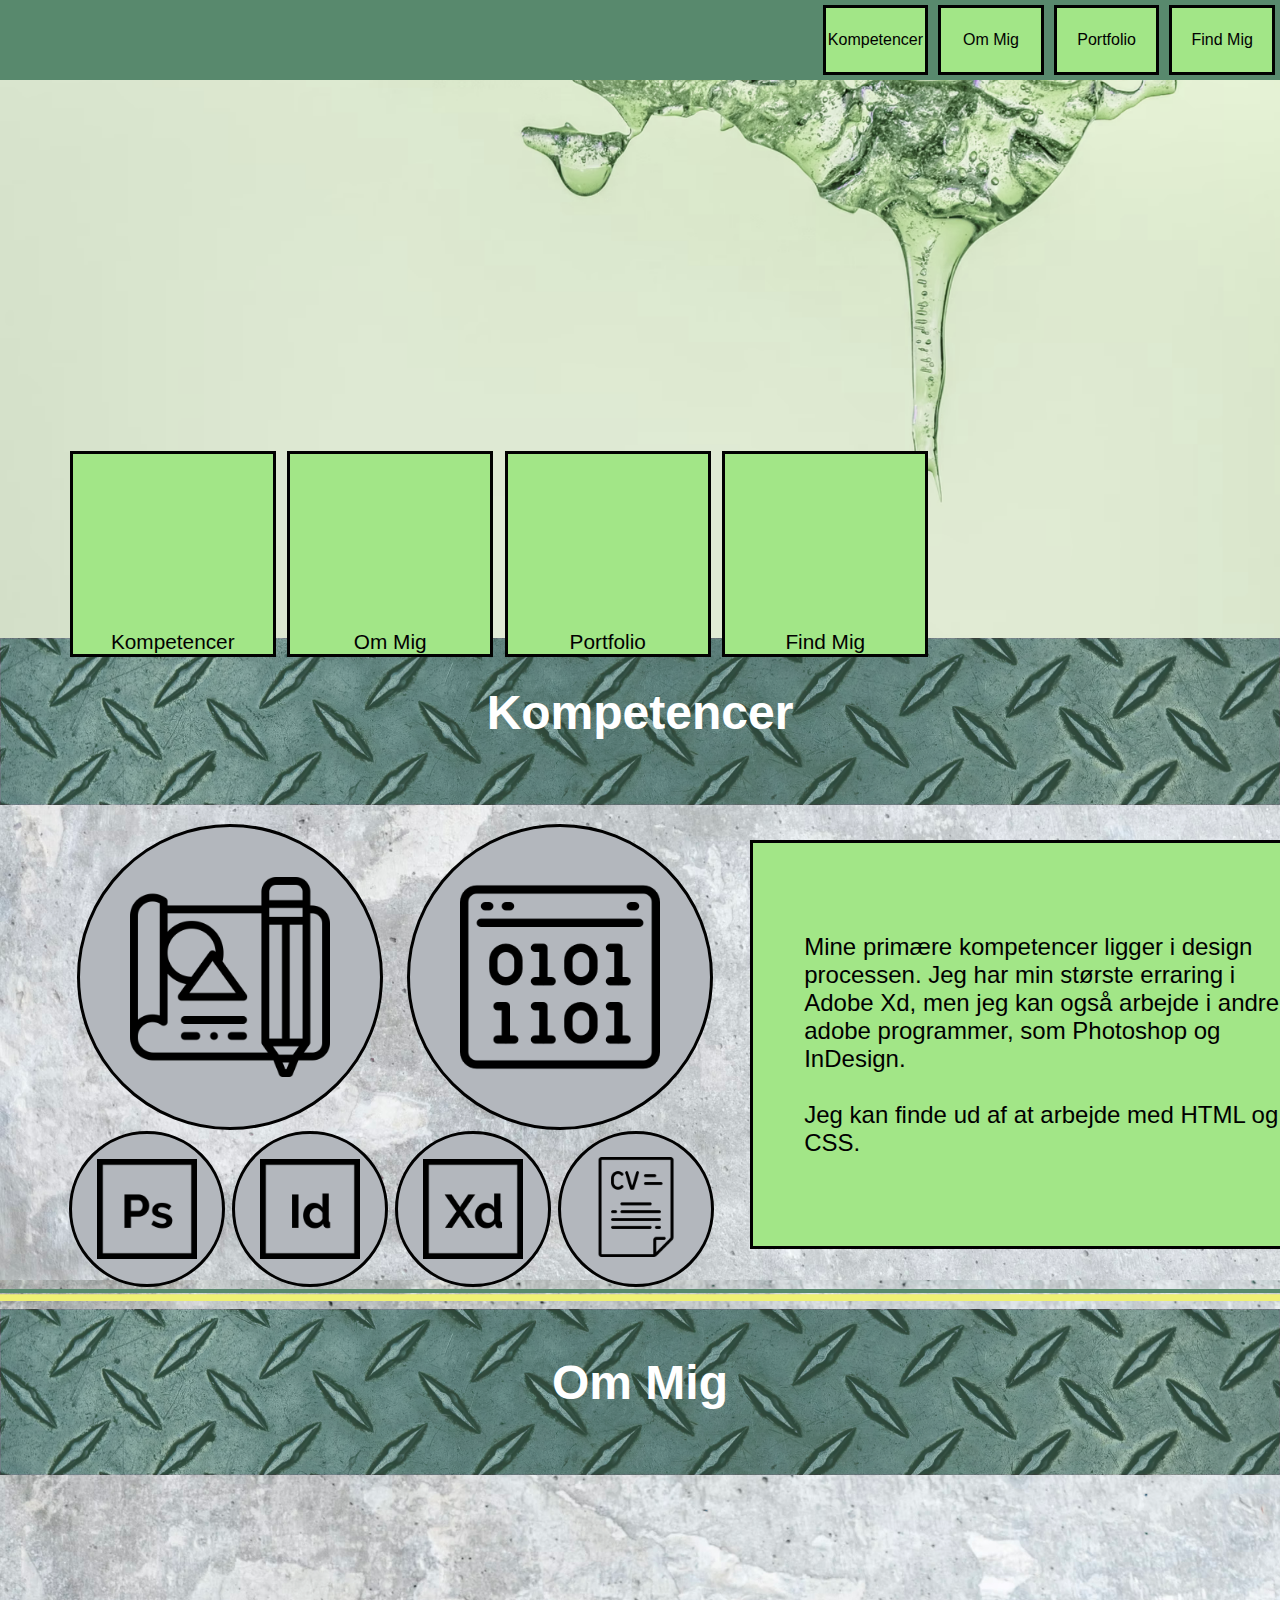
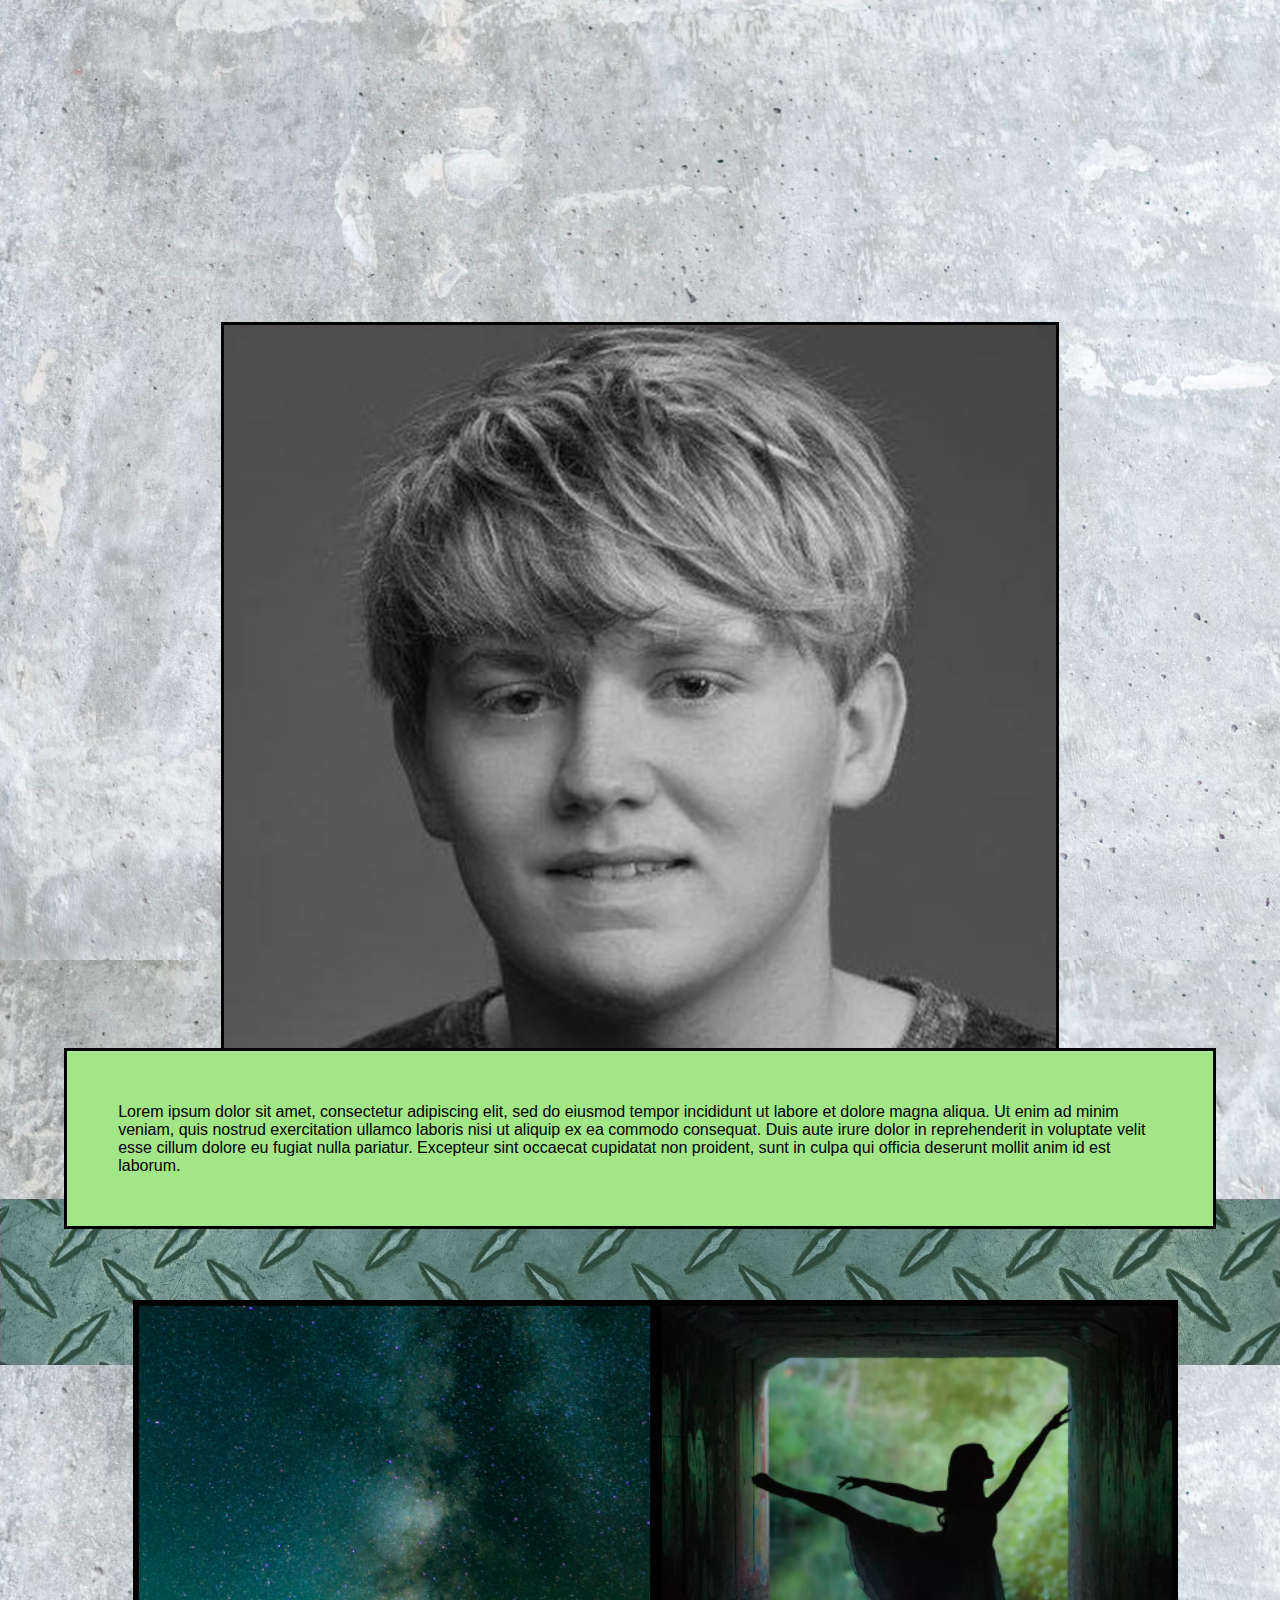
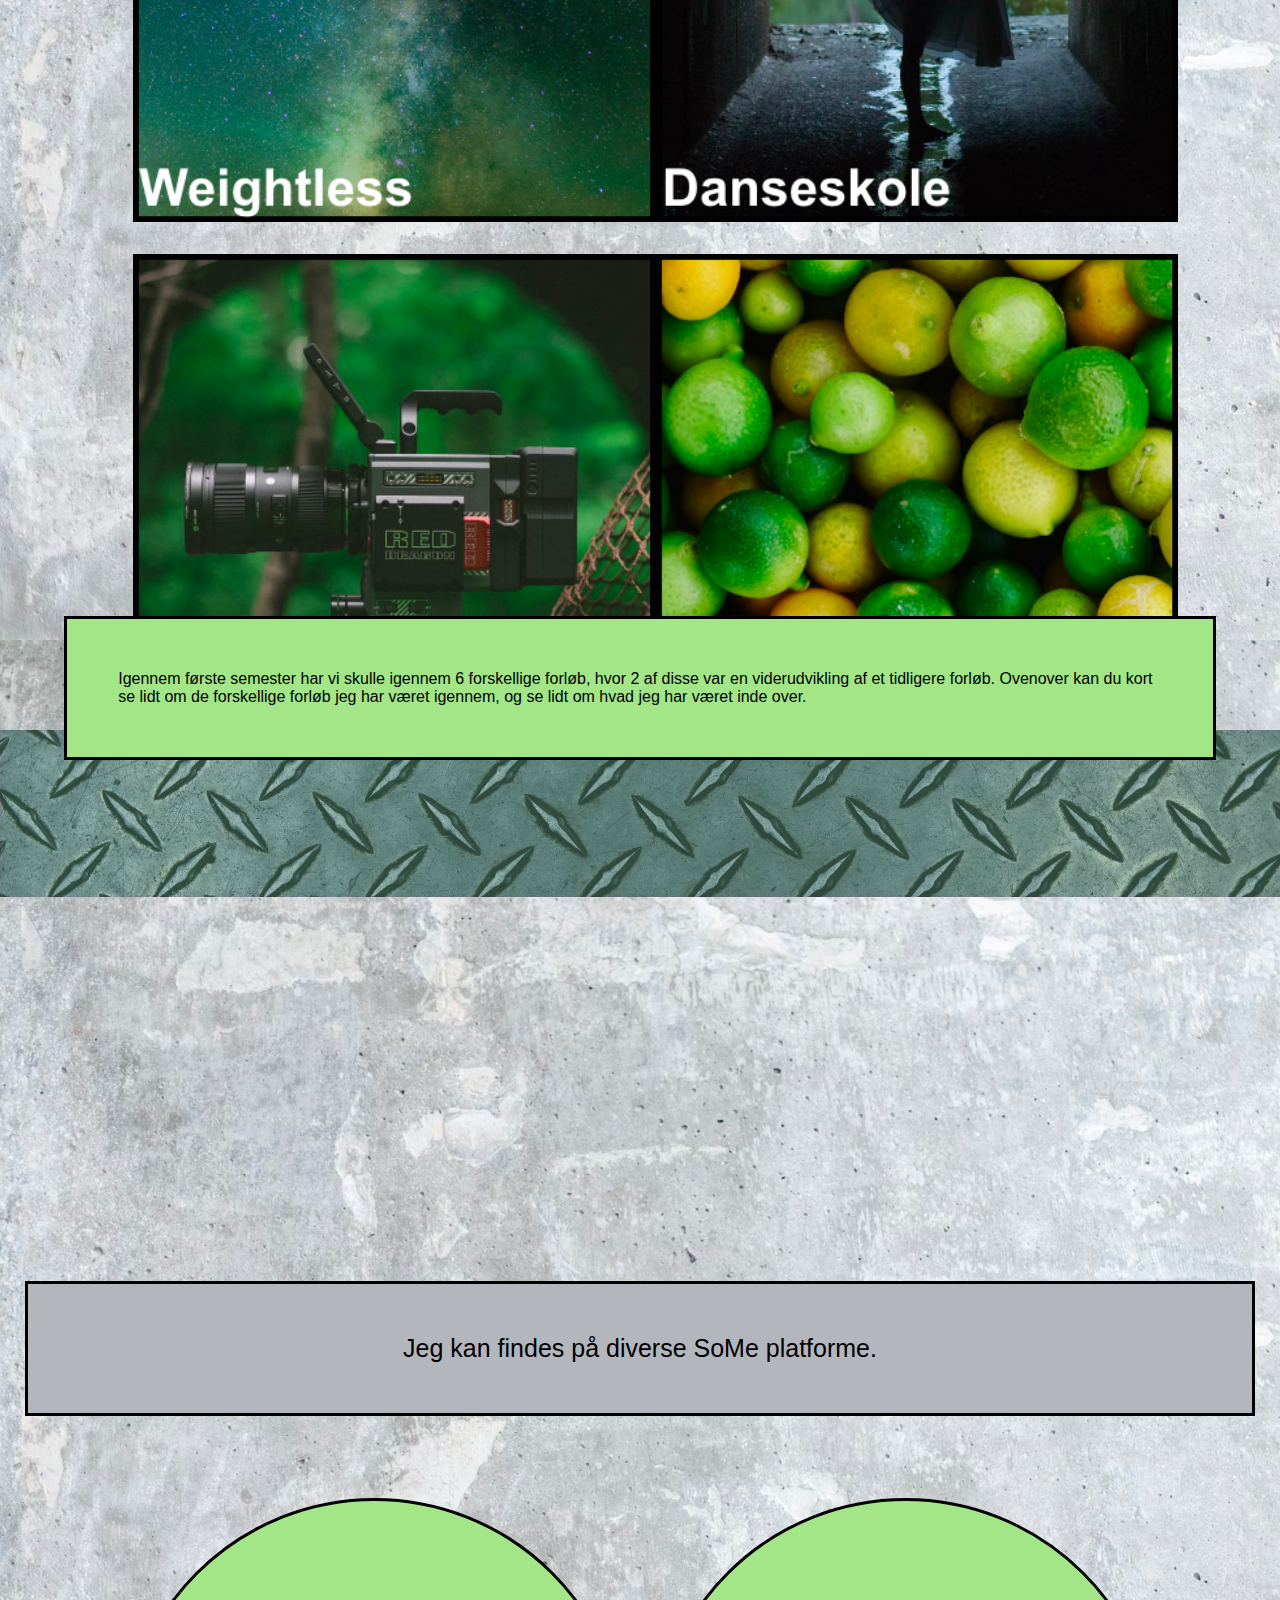
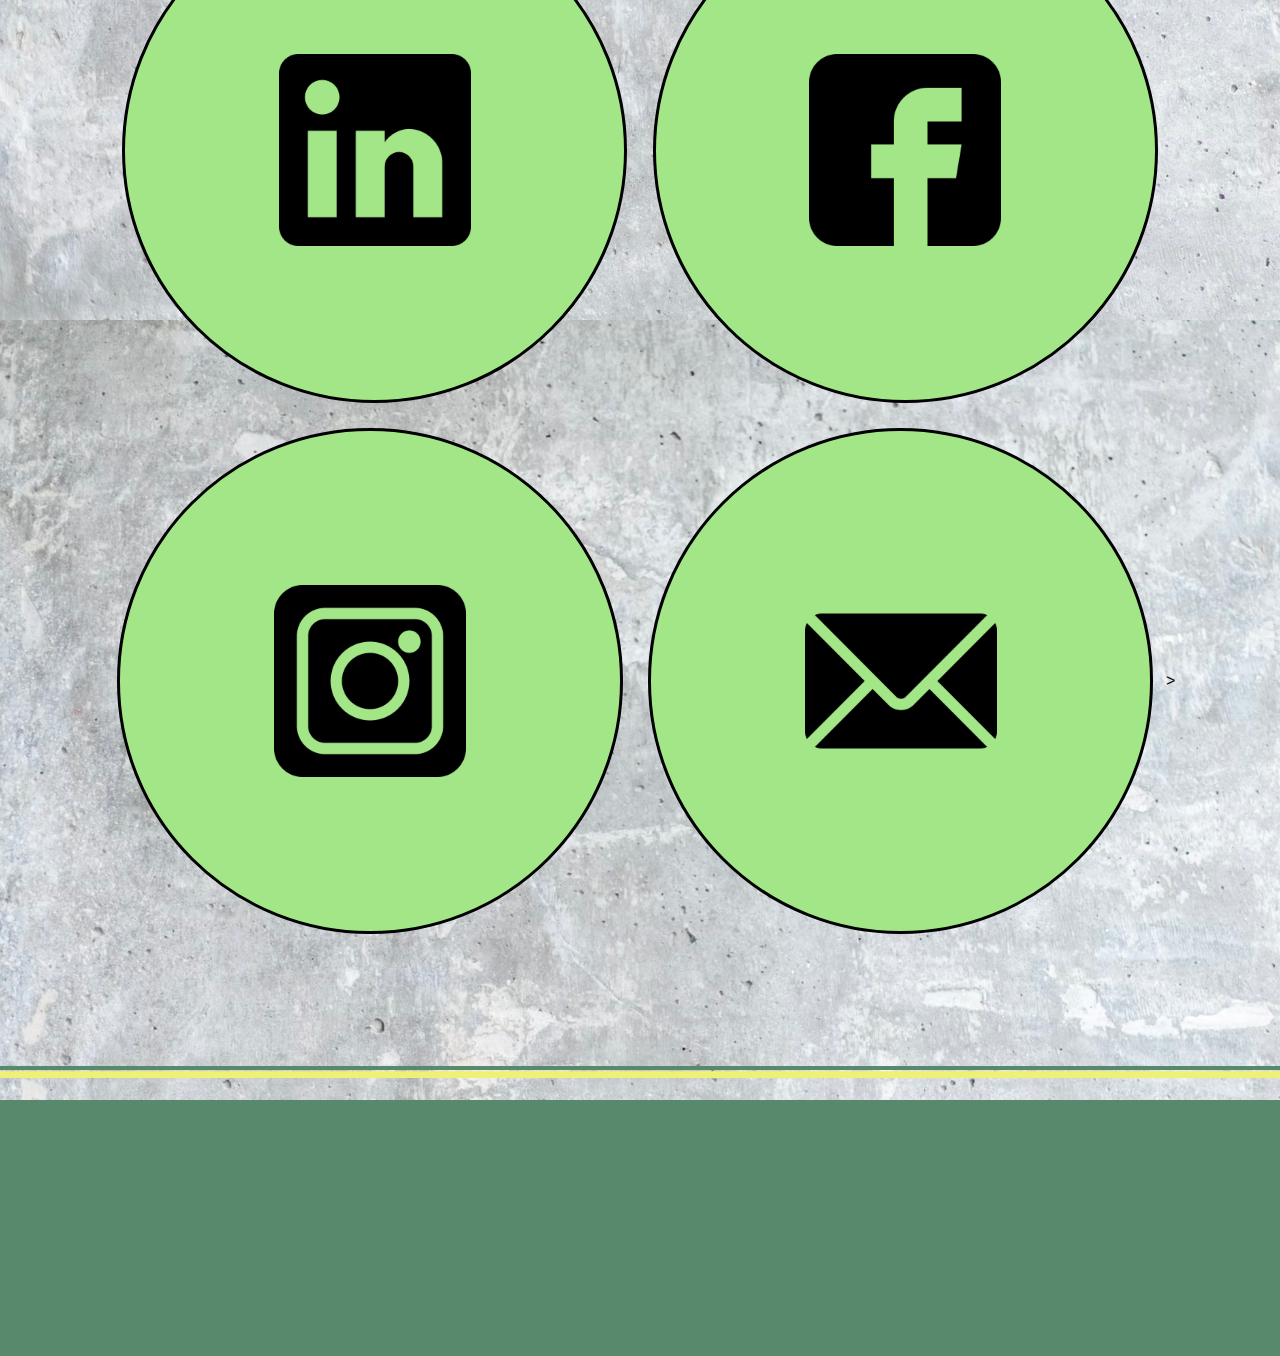
<file: index.html>
<!DOCTYPE html>
<html lang="en">
<head>
    <meta charset="UTF-8">
    <meta http-equiv="X-UA-Compatible" content="IE=edge">
    <meta name="viewport" content="width=device-width, initial-scale=1.0">
    <title>Document</title>
    <link rel="stylesheet" href="index.css">
</head>
<body>
    <header class="topnav">
        <nav class="navigation">
            <a href="#kompetencer">Kompetencer</a>
            <a href="#omMig">Om Mig</a>
            <a href="#portfolio">Portfolio</a>
            <a href="#findMig">Find Mig</a>
        </nav>
    </header>
    <img
        id="forsideMobile"
        src="images/forsidebilledemobile.png"
        alt="grønforside">
    <img
        id="forsideDesktop"
        src="images/forsidebillededesktop.png"
        alt="grøn forside">

        <div class="forsideKnapper">
            <a href="#kompetencer" class="grønBox">Kompetencer</a>
            <a href="#omMig" class="grønBox">Om Mig</a>
            <a href="#portfolio" class="grønBox">Portfolio</a>
            <a href="#findMig" class="grønBox">Find Mig</a>
        </div>

    <img
        id="sectionBanner"
        src="images/metalBannerMobile.png"
        alt="banner">
    <img
        id="sectionBannerDesktop"
        src="images/metalBanner.png"
        alt="banner">
<section>
    <h1 id="kompetencer">Kompetencer</h1>
    <div class="cirkler1">
        <div class="storCirkle">
            <img class="storBillede"
            src="images/design.png"
            alt="design"
            >
        </div>
        <div class="storCirkle">
            <img class="storBillede"
            src="images/kode.png"
            alt="kode"
            >
        </div>
    </div>
    <div class="cirkler2">
        <div class="lilleCirkle">
            <img class="lilleBillede"
            src="images/adobeps.png"
            alt="photoshop"
            >
        </div>
        <div class="lilleCirkle">
            <img class="lilleBillede"
            src="images/adobeid.png"
            alt="indesign"
            >
        </div>
        <div class="lilleCirkle">
            <img class="lilleBillede"
            src="images/adobexd.png"
            alt="xd"
            >
        </div>
        <div class="lilleCirkle">
            <a href="EmilCV.docx">
            <img class="lilleBillede"
            src="images/cv.png"
            alt="powerpoint"
            >
            </a>
        </div>
    </div>
        <p class="kompetencerParagraf">Mine primære kompetencer ligger i design processen. Jeg har min største erraring i Adobe Xd, men jeg kan også arbejde i andre adobe programmer, som Photoshop og InDesign.<br><br>Jeg kan finde ud af at arbejde med HTML og CSS.</p>
        <!--     "kompetencerParagraf">Lorem ipsum dolor sit amet, consectetur adipiscing elit, sed do eiusmod tempor incididunt ut labore et dolore magna aliqua. Ut enim ad minim veniam, quis nostrud exercitation ullamco laboris nisi ut aliquip ex ea commodo consequat. Duis aute irure dolor in reprehenderit in voluptate velit esse cillum dolore eu fugiat nulla pariatur. Excepteur sint occaecat cupidatat non proident, sunt in culpa qui officia deserunt mollit anim id est laborum.</p>-->
    <img
        class="bundLinje"
        src="images/linjer.png"
        alt="linjer">
    <img
        class="bundLinjeDesktop"
        src="images/linjerDesktop.png"
        alt="linjer">
    <img
        id="sectionBanner2"
        src="images/metalBannerMobile.png"
        alt="banner">
    <img
        id="sectionBannerDesktop2"
        src="images/metalBanner.png"
        alt="banner">
</section>
<section>
    <h1 id="omMig">Om Mig</h1>
    <img
    id="emil"
    src="images/emil.jpeg"
    alt="emil">
        <p class="omMigParagraf">Lorem ipsum dolor sit amet, consectetur adipiscing elit, sed do eiusmod tempor incididunt ut labore et dolore magna aliqua. Ut enim ad minim veniam, quis nostrud exercitation ullamco laboris nisi ut aliquip ex ea commodo consequat. Duis aute irure dolor in reprehenderit in voluptate velit esse cillum dolore eu fugiat nulla pariatur. Excepteur sint occaecat cupidatat non proident, sunt in culpa qui officia deserunt mollit anim id est laborum.</p>
        <!--     "omMigParagraf">Lorem ipsum dolor sit amet, consectetur adipiscing elit, sed do eiusmod tempor incididunt ut labore et dolore magna aliqua. Ut enim ad minim veniam, quis nostrud exercitation ullamco laboris nisi ut aliquip ex ea commodo consequat. Duis aute irure dolor in reprehenderit in voluptate velit esse cillum dolore eu fugiat nulla pariatur. Excepteur sint occaecat cupidatat non proident, sunt in culpa qui officia deserunt mollit anim id est laborum.</p>-->
    <img
        class="bundLinje"
        src="images/linjer.png"
        alt="linjer">
    <img
        class="bundLinjeDesktop"
        src="images/linjerDesktop.png"
        alt="linjer">
    <img
        id="sectionBanner3"
        src="images/metalBannerMobile.png"
        alt="banner">
    <img
        id="sectionBannerDesktop3"
        src="images/metalBanner.png"
        alt="banner">
</section>
<section>
    <h1 id="portfolio">Portfolio</h1>
        <div id="portfolioKnapper">
            <a href="weightless.html">
                <img
                    class="portfolioBox"
                    src="images/portfolio1.png"
                    alt="weightless"
                >
            </a>
            <a href="dans.html">
                <img
                    class="portfolioBox"
                    src="images/portfolio2.png"
                    alt="danseskole">
            </a>
            <a href="video.html">
                <img
                    class="portfolioBox"
                    src="images/portfolio3.png"
                    alt="video">
            </a>
            <a href="favoritten.html">
                <img
                    class="portfolioBox"
                    src="images/portfolio4.png"
                    alt="favoritten">
            </a>
        </div>
    <p class="portfolioParagraf">Igennem første semester har vi skulle igennem 6 forskellige forløb, hvor 2 af disse var en viderudvikling af et tidligere forløb. Ovenover kan du kort se lidt om de forskellige forløb jeg har været igennem, og se lidt om hvad jeg har været inde over.</p>
    <img
        class="bundLinje"
        src="images/linjer.png"
        alt="linjer">
    <img
        class="bundLinjeDesktop"
        src="images/linjerDesktop.png"
        alt="linjer">
    <img            
        id="sectionBanner4"
        src="images/metalBannerMobile.png"
        alt="banner">
    <img            
        id="sectionBannerDesktop4"
        src="images/metalBanner.png"
        alt="banner">
</section>
<section>
    <h1 id="findMig">Find Mig</h1>
    <p class="findMigParagraf">Jeg kan findes på diverse SoMe platforme.</p>
    <div class="soMe">
            <a href="https://www.linkedin.com/in/emil-lomholt-nielsen-2b4357224/" class="soMeIkon">
                <img class="soMeBillede"
                    src="images/linkedin.png"
                    alt="linked in"
                >
            </a>
            <a href="https://www.facebook.com/emillomholt.nielsen" class="soMeIkon">
                <img class="soMeBillede"
                    src="images/fb.png"
                    alt="facebook"
                >
            </a>
            <a href="https://www.instagram.com/emil9389/" class="soMeIkon">
                <img class="soMeBillede"
                    src="images/insta.png"
                    alt="instagram"
                >
            </a>
            <a href="" class="soMeIkon">
                <img class="soMeBillede"
                    src="images/email.png"
                    alt="email"
                >
            </a>
        >
    </div>
    <img
        class="bundLinje2"
        src="images/linjer.png"
        alt="linjer">
    <img
        class="bundLinjeDesktop"
        src="images/linjerDesktop.png"
        alt="linjer">
</section>
<footer id="footer">

</footer>
</body>
</html>
</file>
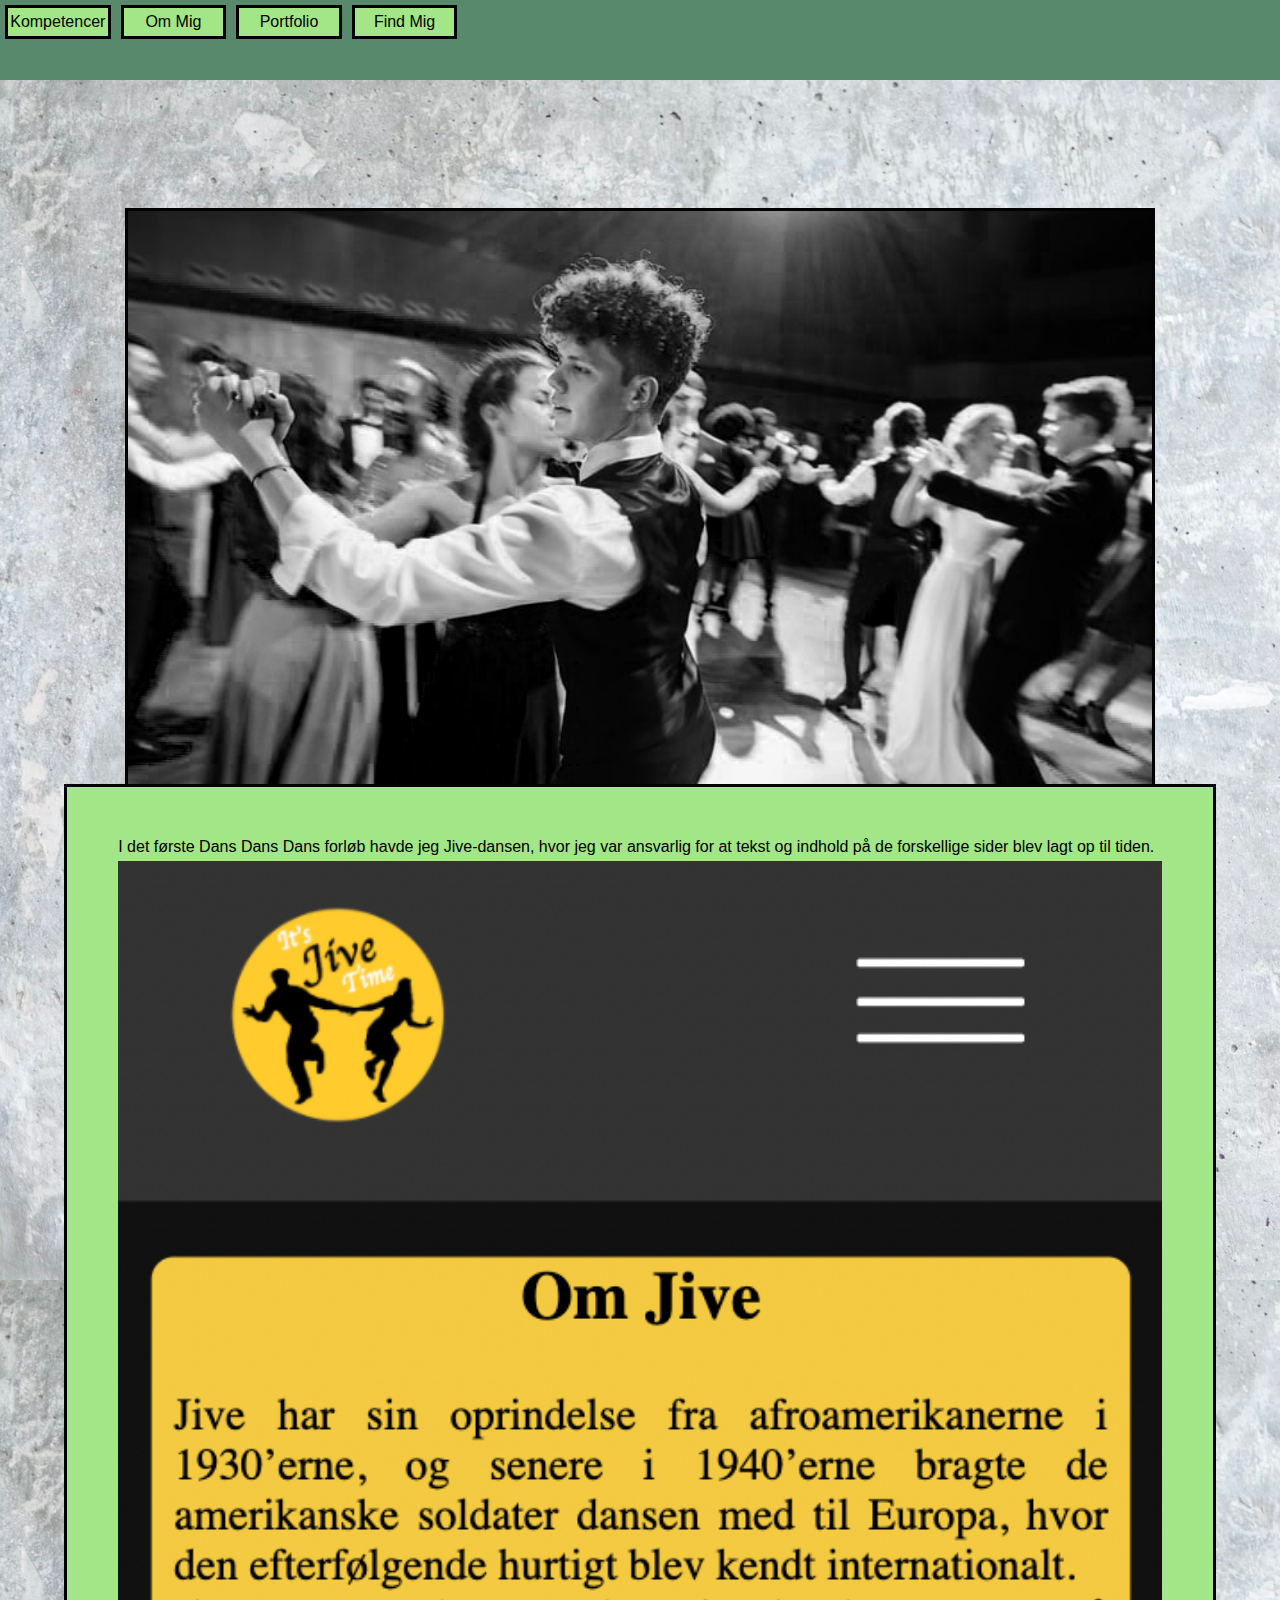
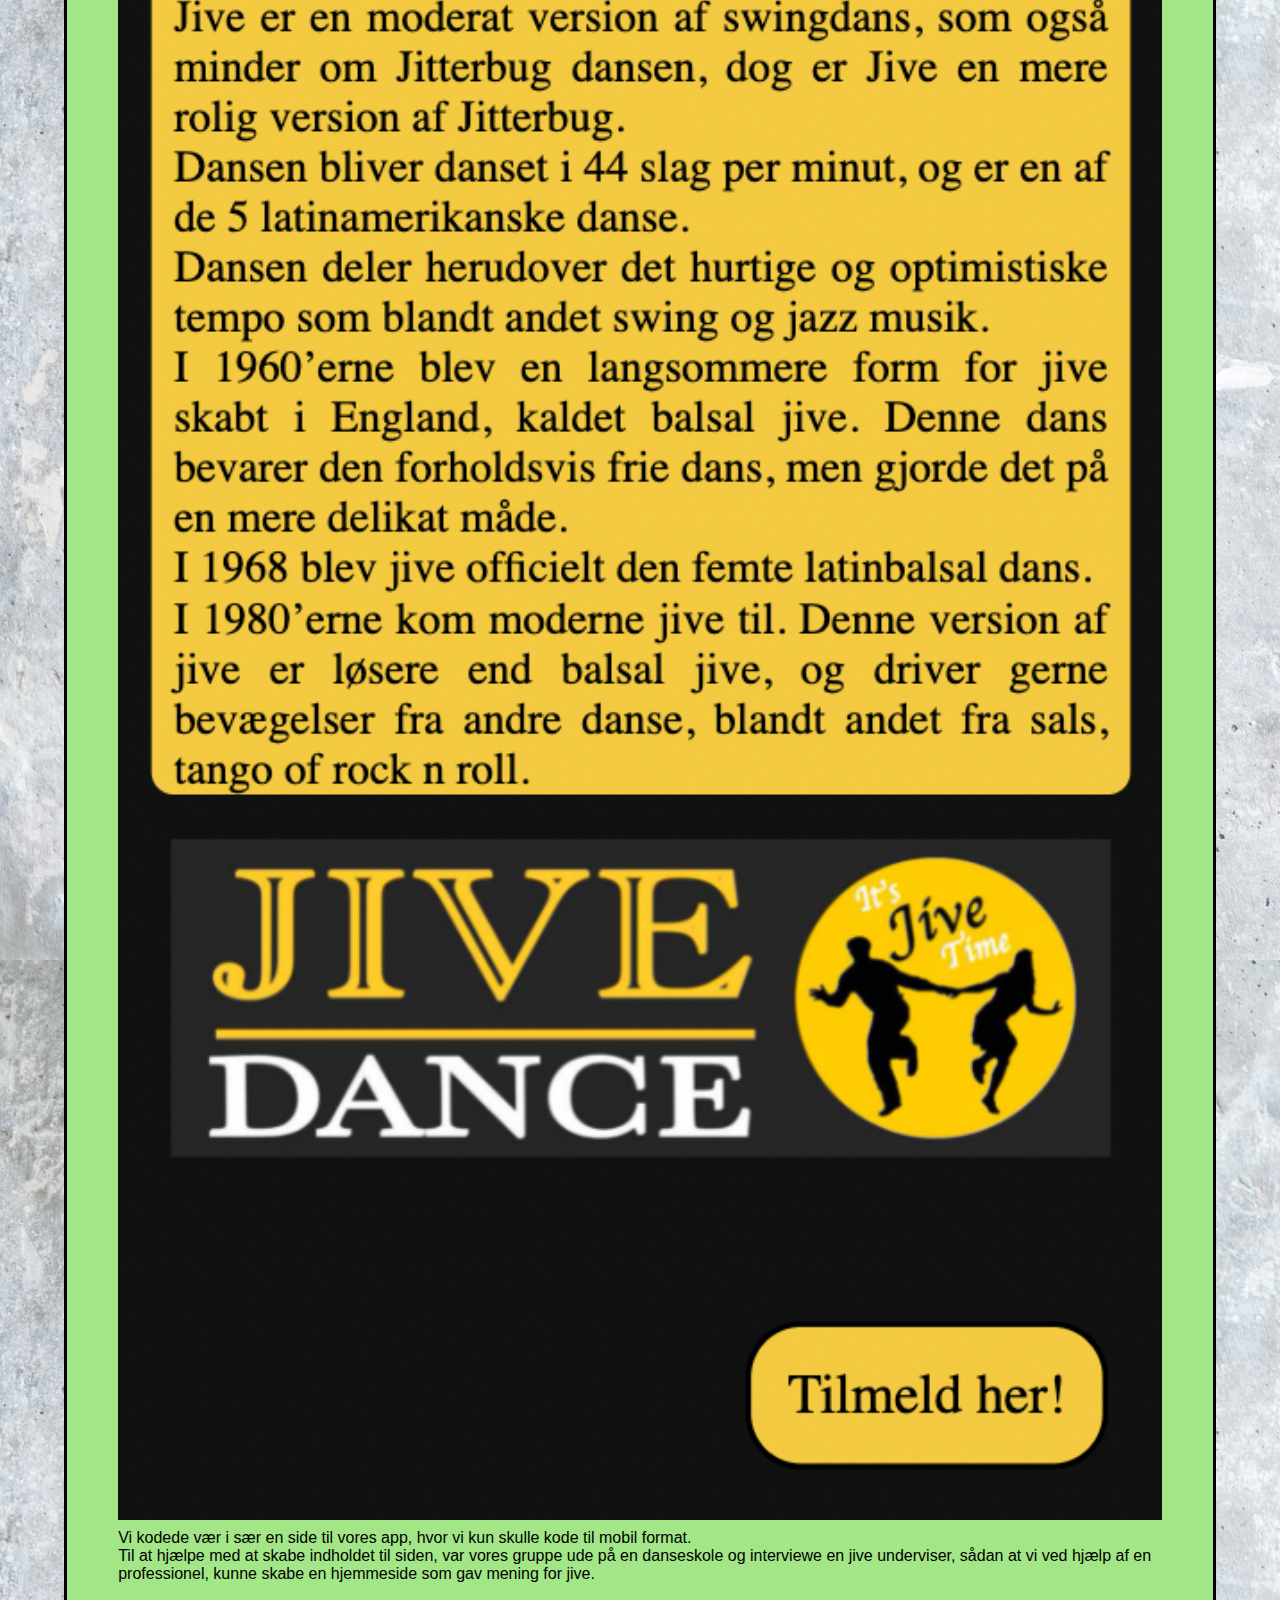
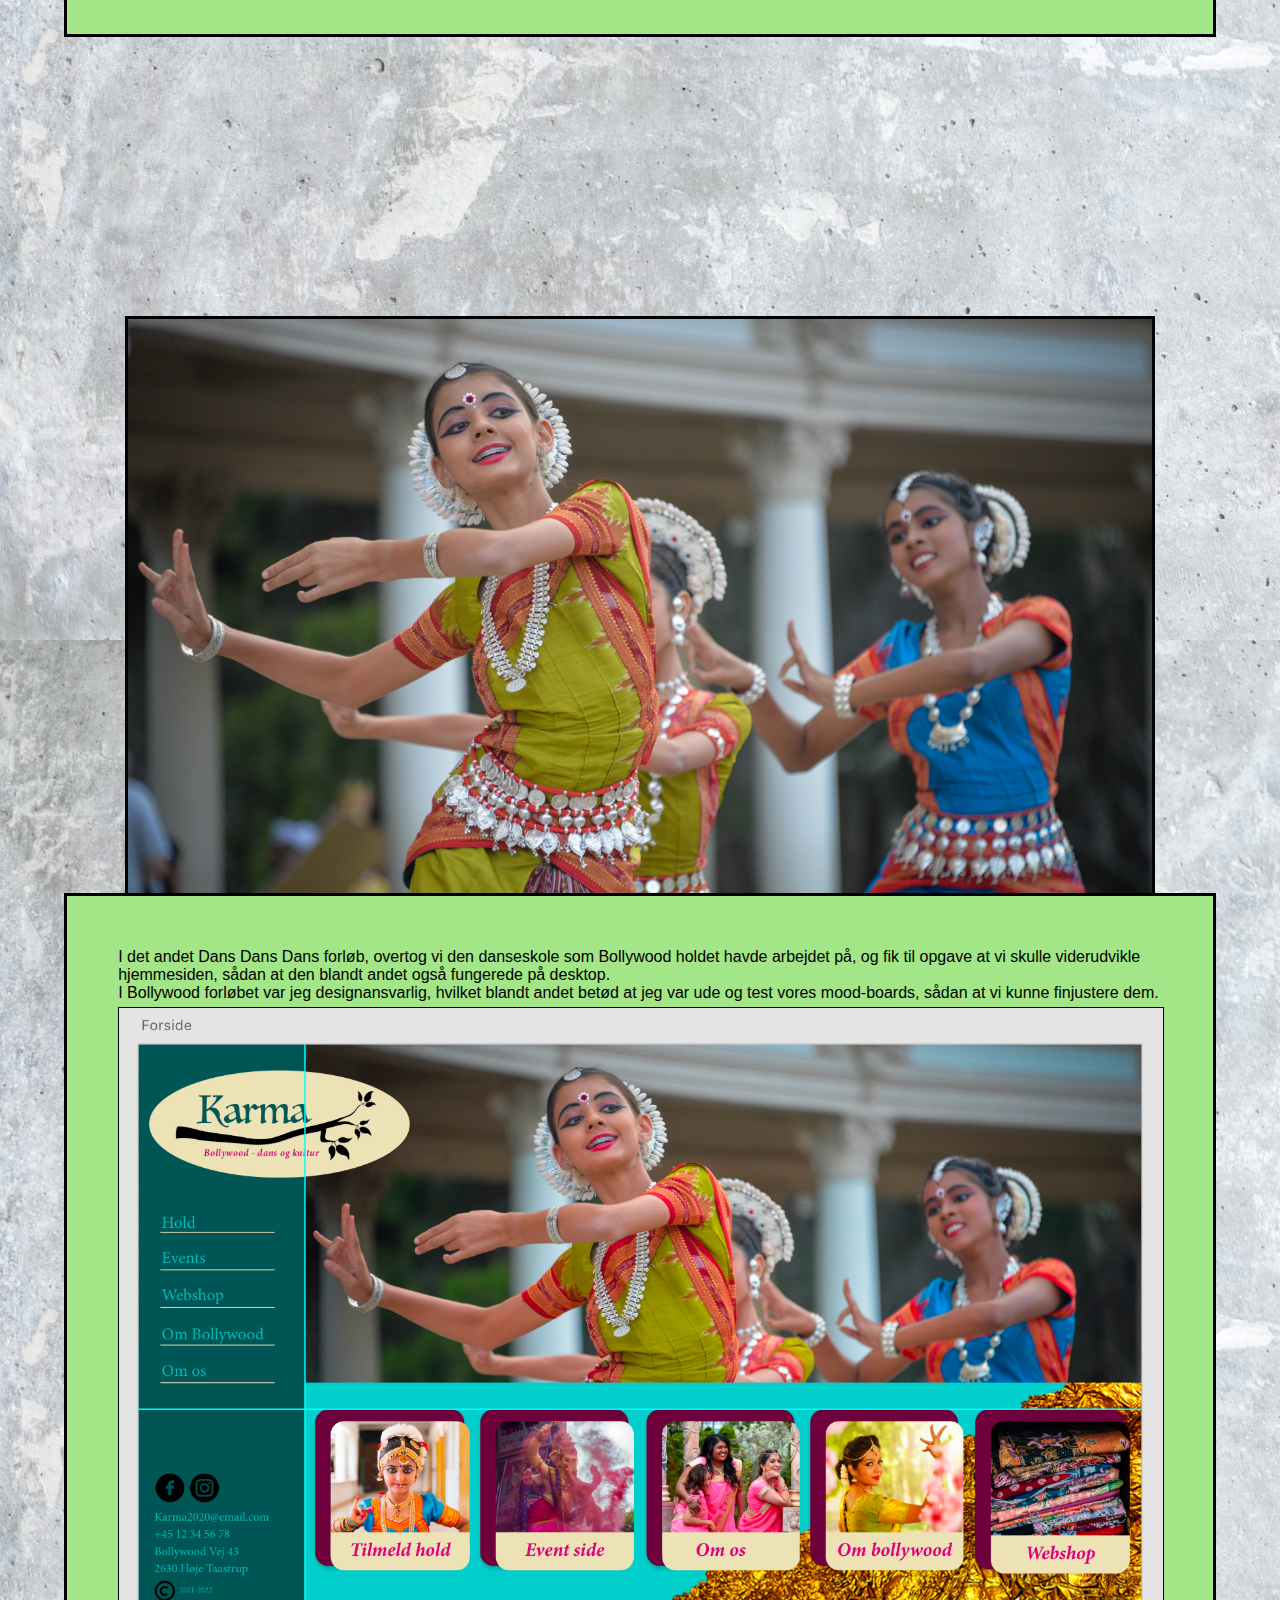
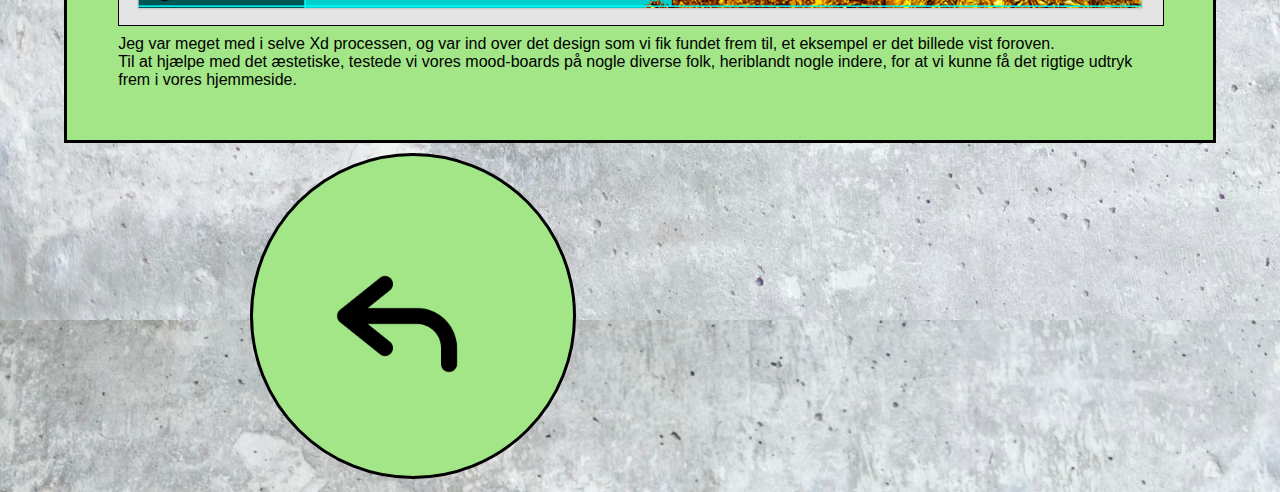
<file: dans.html>
<!DOCTYPE html>
<html lang="en">
<head>
    <meta charset="UTF-8">
    <meta http-equiv="X-UA-Compatible" content="IE=edge">
    <meta name="viewport" content="width=device-width, initial-scale=1.0">
    <title>Document</title>
    <link rel="stylesheet" href="index.css">
    <link rel="stylesheet" href="dans.css">
</head>
<body>
    <header class="topnav">
        <nav>
            <div class="navigation">
                <a>Kompetencer</a>
                <a>Om Mig</a>
                <a>Portfolio</a>
                <a>Find Mig</a>
        </nav>
        </div>
    </header>
    <img
        id="jive"
        src="images/jive.png"
        alt="jive">
    <p id="jiveTekst">
        I det første Dans Dans Dans forløb havde jeg Jive-dansen, hvor jeg var ansvarlig for at tekst og indhold på de forskellige sider blev lagt op til tiden.
        <img
        id="jiveSH"
        src="images/jiveSH.png"
        alt="billede af jive"><br>
        Vi kodede vær i sær en side til vores app, hvor vi kun skulle kode til mobil format.<br>Til at hjælpe med at skabe indholdet til siden, var vores gruppe ude på en danseskole og interviewe en jive underviser, sådan at vi ved hjælp af en professionel, kunne skabe en hjemmeside som gav mening for jive.
    </p>
    <img
        id="bollywood"
        src="images/bollywood.png"
        alt="bollywood">
    <p id="bollywoodTekst">
        I det andet Dans Dans Dans forløb, overtog vi den danseskole som Bollywood holdet havde arbejdet på, og fik til opgave at vi skulle viderudvikle hjemmesiden, sådan at den blandt andet også fungerede på desktop.<br>I Bollywood forløbet var jeg designansvarlig, hvilket blandt andet betød at jeg var ude og test vores mood-boards, sådan at vi kunne finjustere dem.
        <img
        id="bollywoodSH"
        src="images/bollywoodSH.png"
        alt="billede af bollywood">
        Jeg var meget med i selve Xd processen, og var ind over det design som vi fik fundet frem til, et eksempel er det billede vist foroven.<br>Til at hjælpe med det æstetiske, testede vi vores mood-boards på nogle diverse folk, heriblandt nogle indere, for at vi kunne få det rigtige udtryk frem i vores hjemmeside.
    </p>
    <a href="index.html" id="tilbageKnap">
        <img
        id="pil"
        src="images/tilbage.png"
        alt="tilbage">
    </a>
    
</body>
</html>
</file>
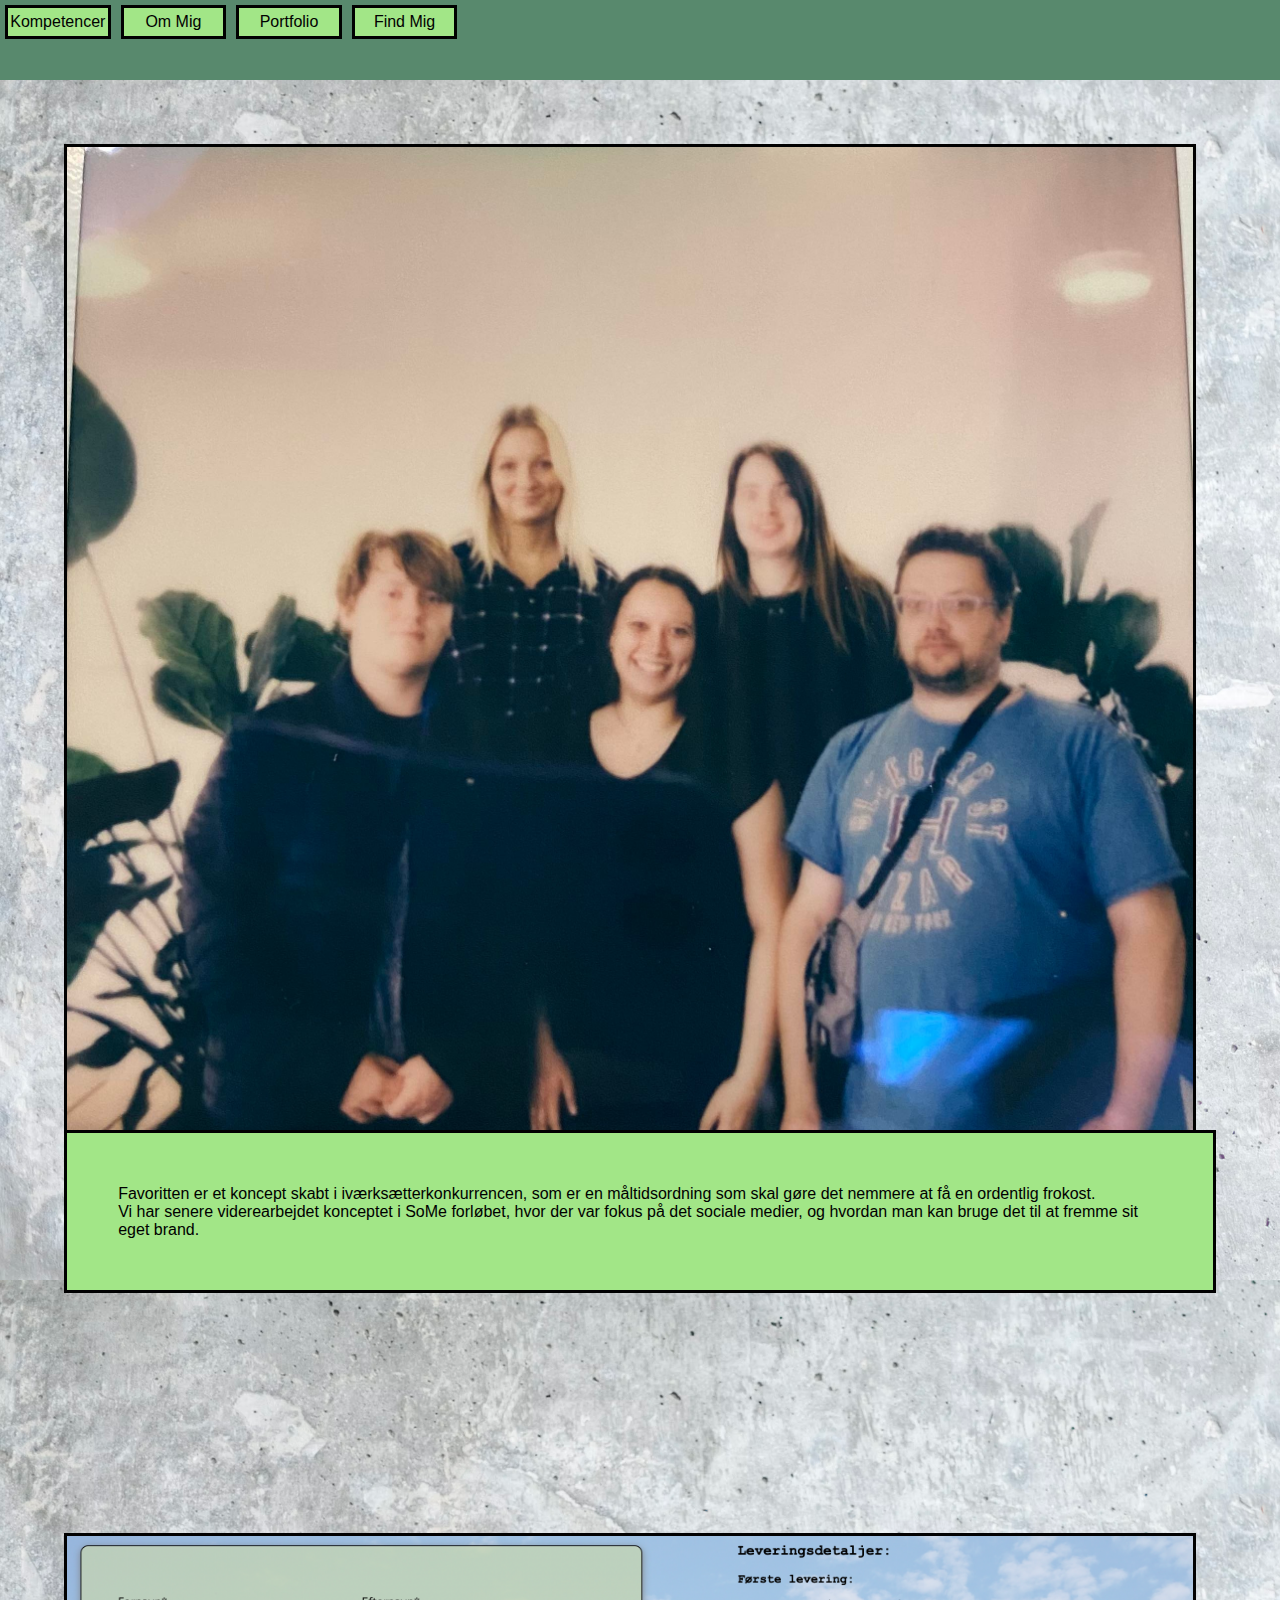
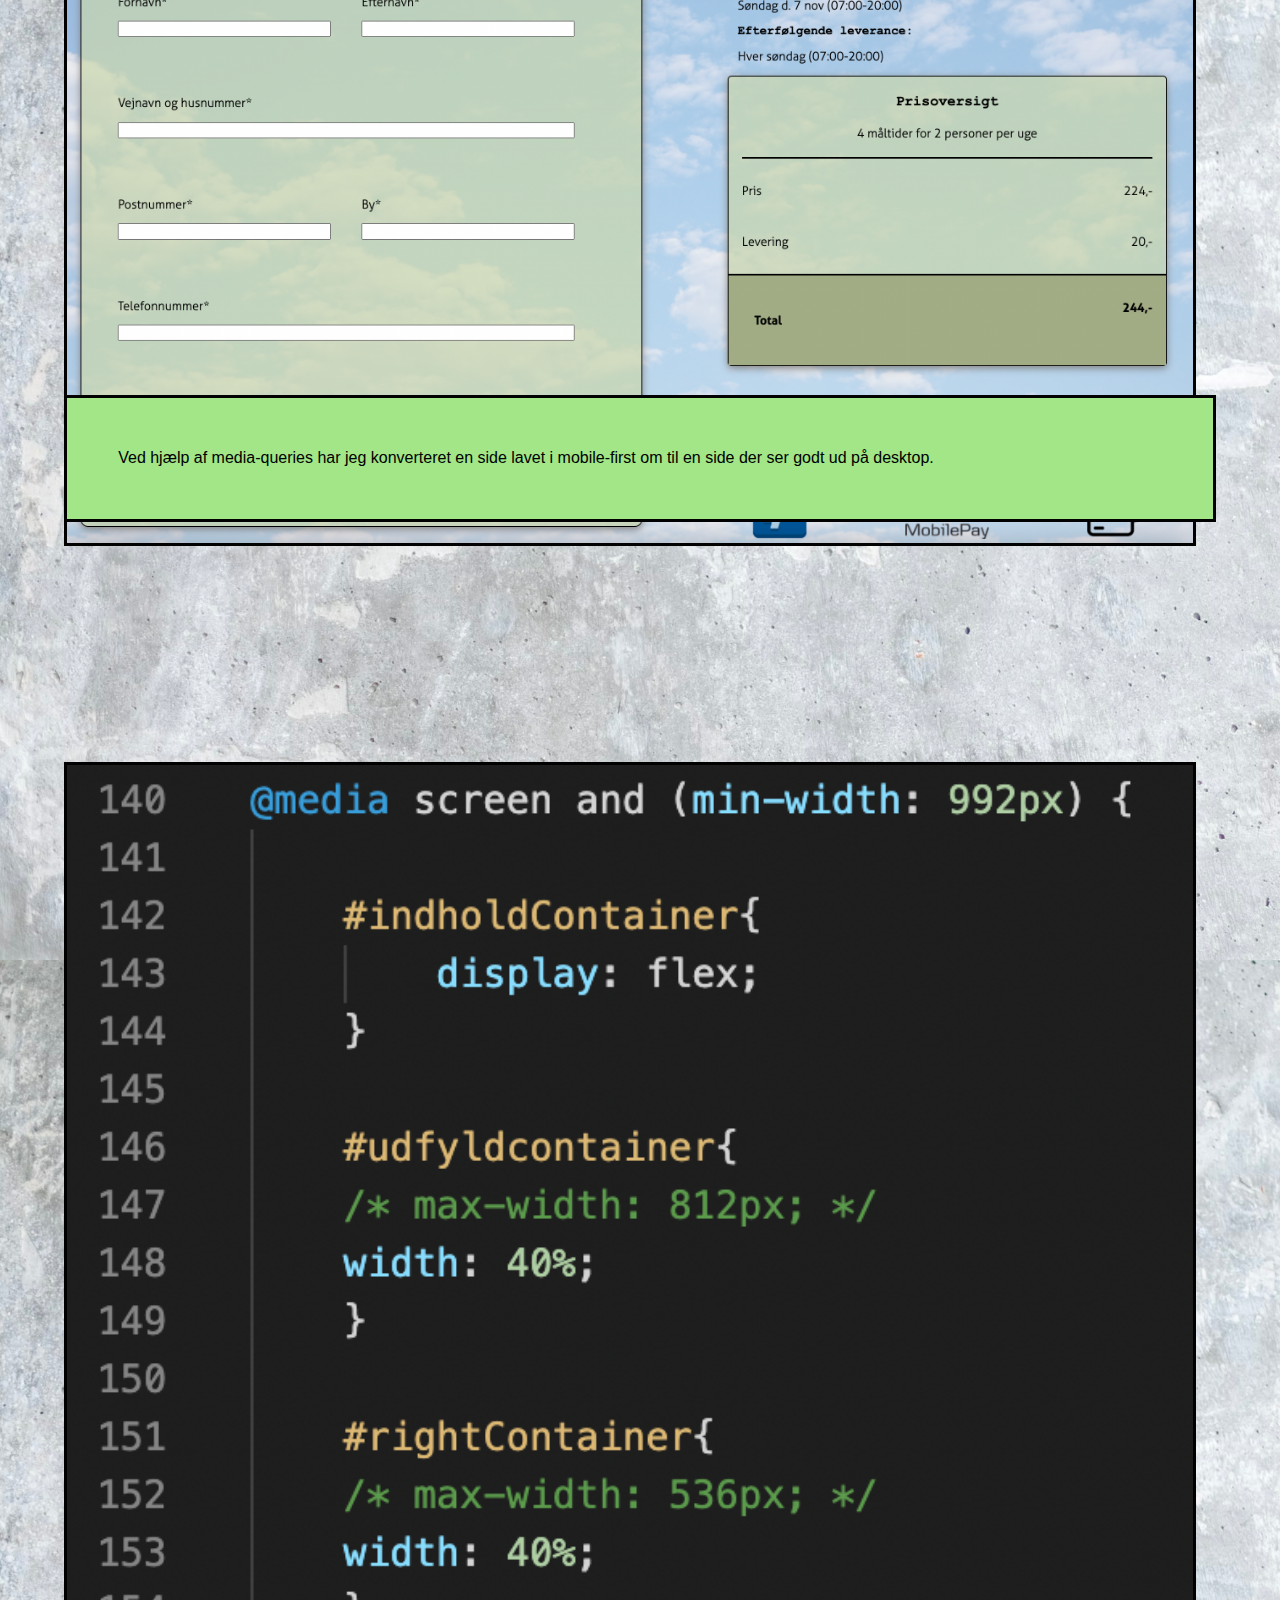
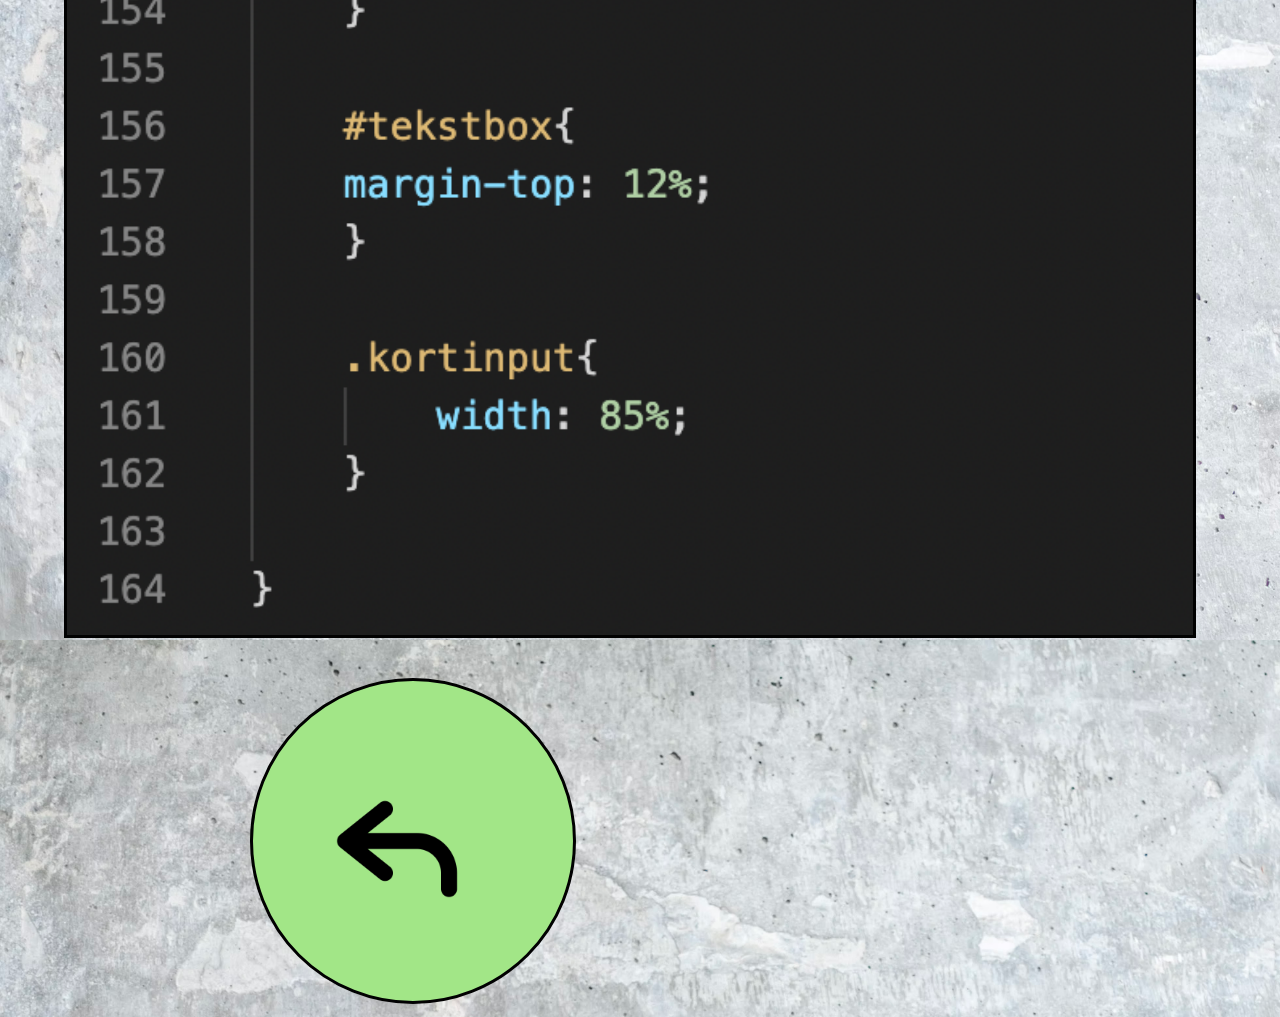
<file: favoritten.html>
<!DOCTYPE html>
<html lang="en">
<head>
    <meta charset="UTF-8">
    <meta http-equiv="X-UA-Compatible" content="IE=edge">
    <meta name="viewport" content="width=device-width, initial-scale=1.0">
    <title>Document</title>
    <link rel="stylesheet" href="index.css">
    <link rel="stylesheet" href="favoritten.css">
</head>
<body>
    <header class="topnav">
        <nav>
            <div class="navigation">
                <a>Kompetencer</a>
                <a>Om Mig</a>
                <a>Portfolio</a>
                <a>Find Mig</a>
        </nav>
        </div>
    </header>
    <img
        id="favorittenGruppe"
        src="images/favorittenGruppe.jpg"
        alt="gruppe billede">
    <p id="favTekst">Favoritten er et koncept skabt i iværksætterkonkurrencen, som er en måltidsordning som skal gøre det nemmere at få en ordentlig frokost.<br>Vi har senere viderearbejdet konceptet i SoMe forløbet, hvor der var fokus på det sociale medier, og hvordan man kan bruge det til at fremme sit eget brand.</p>
    <img
        id="favorittenBetal"
        src="images/favorittenBetal.png"
        alt="betatling">
    <p id="favTekst">Ved hjælp af media-queries har jeg konverteret en side lavet i mobile-first om til en side der ser godt ud på desktop.</p>
    <img
        id="favorittenKode"
        src="images/favorittenKode.png"
        alt="kode">
    <a href="index.html" id="tilbageKnap">
        <img
        id="pil"
        src="images/tilbage.png"
        alt="tilbage">
    </a>
</body>
</html>
</file>
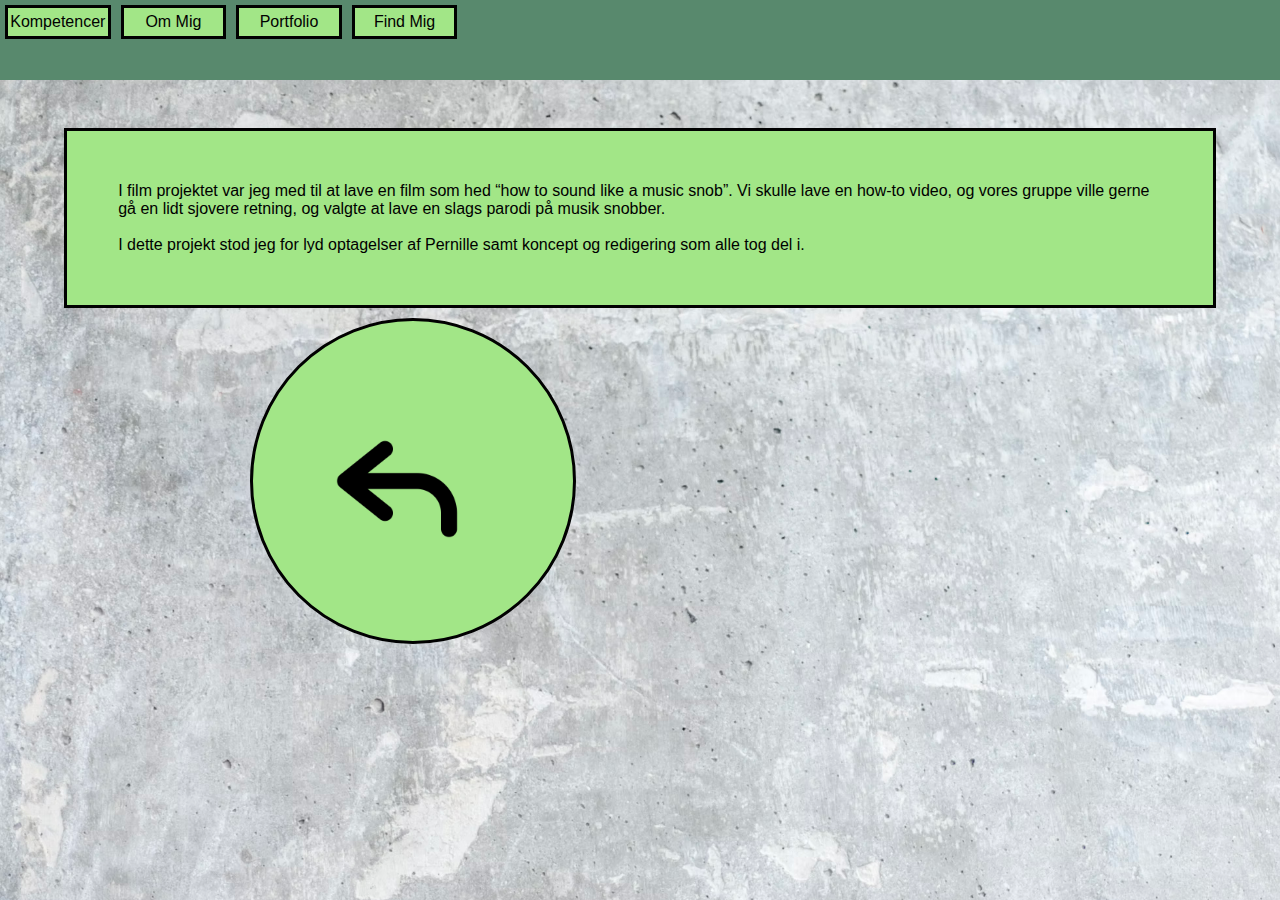
<file: video.html>
<!DOCTYPE html>
<html lang="en">
<head>
    <meta charset="UTF-8">
    <meta http-equiv="X-UA-Compatible" content="IE=edge">
    <meta name="viewport" content="width=device-width, initial-scale=1.0">
    <title>Document</title>
    <link rel="stylesheet" href="index.css">
    <link rel="stylesheet" href="video.css">
</head>
<body>
    <header class="topnav">
        <nav>
            <div class="navigation">
                <a>Kompetencer</a>
                <a>Om Mig</a>
                <a>Portfolio</a>
                <a>Find Mig</a>
        </nav>
        </div>
    </header>
    <iframe id="youtube"
        width="375" height="220" src="https://www.youtube.com/embed/2rquS6KB1X0" 
        title="YouTube video player" 
        frameborder="0" 
        allow="accelerometer; autoplay; clipboard-write; encrypted-media; gyroscope; picture-in-picture" 
        allowfullscreen></iframe>
        <p id="videoTekst">I film projektet var jeg med til at lave en film som hed “how to sound like a music snob”. Vi skulle lave en how-to video, og vores gruppe ville gerne gå en lidt sjovere retning, og valgte at lave en slags parodi på musik snobber.<br><br>I dette projekt stod jeg for lyd optagelser af Pernille samt koncept og redigering som alle tog del i.</p>
        <a href="index.html" id="tilbageKnap">
            <img
            id="pil"
            src="images/tilbage.png"
            alt="tilbage">
        </a>

</body>
</html>
</file>
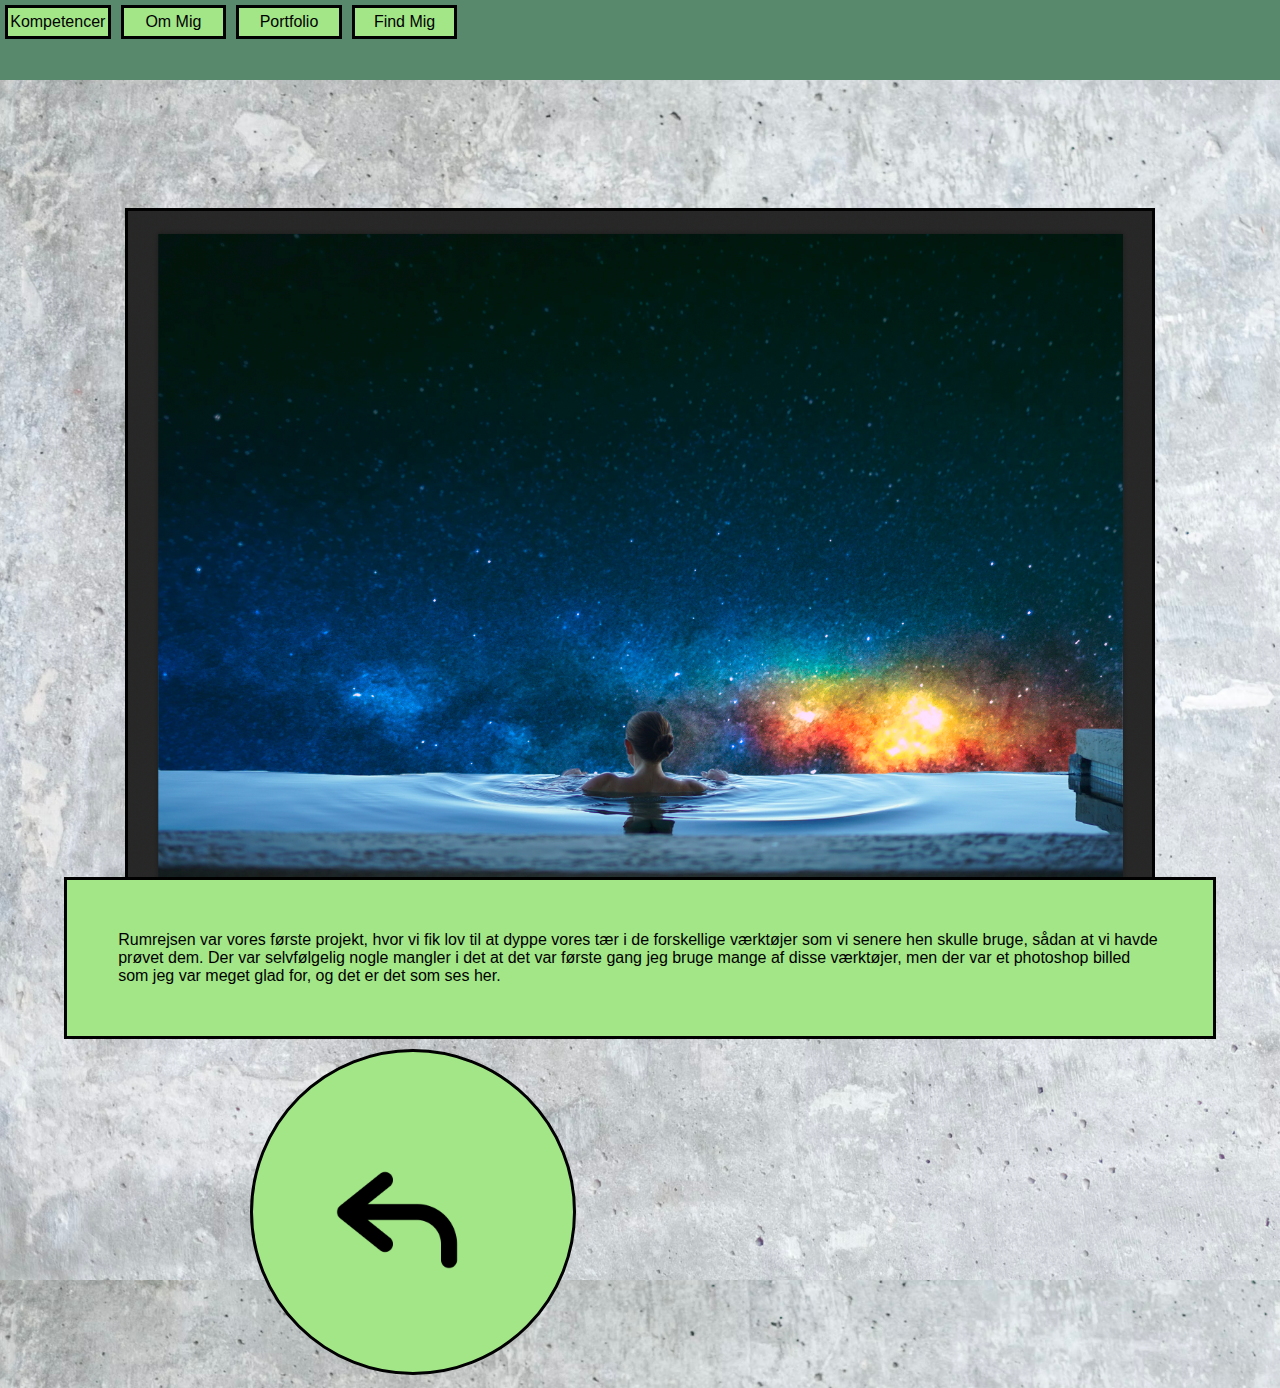
<file: weightless.html>
<!DOCTYPE html>
<html lang="en">
<head>
    <meta charset="UTF-8">
    <meta http-equiv="X-UA-Compatible" content="IE=edge">
    <meta name="viewport" content="width=device-width, initial-scale=1.0">
    <title>Document</title>
    <link rel="stylesheet" href="index.css">
    <link rel="stylesheet" href="weightless.css">
</head>
<body>
    <header class="topnav">
        <nav>
            <div class="navigation">
                <a>Kompetencer</a>
                <a>Om Mig</a>
                <a>Portfolio</a>
                <a>Find Mig</a>
        </nav>
        </div>
    </header>

        <img
        id="straaling"
        src="images/straaling.png"
        alt="ståling billede">


    <p id="textbox">Rumrejsen var vores første projekt, hvor vi fik lov til at dyppe vores tær i de forskellige værktøjer som vi senere hen skulle bruge, sådan at vi havde prøvet dem. Der var selvfølgelig nogle mangler i det at det var første gang jeg bruge mange af disse værktøjer, men der var et photoshop billed som jeg var meget glad for, og det er det som ses her.</p>
    <a href="index.html" id="tilbageKnap">
        <img
        id="pil"
        src="images/tilbage.png"
        alt="tilbage">
    </a>
</body>
</html>
</file>
<file: index.css>
@font-face {
    font-family: Arial, Helvetica, sans-serif;
    src: url();
}

body{
    margin: 0;
    font-family: Arial, Helvetica, sans-serif;
    background-image: url("images/Backgroundphoto.jpeg");
    background-repeat: repeat;
}

.topnav{
    background-color: #58896D;
    display: flex;
    justify-content: space-between;
    height: 80px;
}

.navigation{
    display: none;
}

#sectionBanner{
    margin-top: -5px;
    object-fit: fill;
}

#forsideMobile{
    position: relative;
    z-index: 1;
}

#forsideDesktop {
    display: none;
}

.forsideKnapper{
    display: flex;
    flex-wrap: wrap;
    justify-content: center;
    z-index: 2;
    position: absolute;
    top: 445px;
}

#kompetencer{
    color: white;
    font-size: 300%;
    font-weight: bold;
    margin-top: -42%;
    padding-left: 9%;
    scroll-margin-top: 95px;
}

.grønBox{
    background-color: #A2E687;
    border: 3px solid #010101;
    margin: 3%;
    width: 40vw;
    height: 40vw;
    display: flex;
    justify-content: center;
    align-items: flex-end;
    font-size: 140%;
    text-decoration: none;
    color: #010101;
}

.storCirkle{
    width: 30vw;
    height: 30vw;
    background-color: #B3B7BD;
    border-radius: 50%;
    padding: 7%;
    display: flex;
    justify-content: center;
    align-items: center;
    border: 3px solid #010101;
    margin: 1%;
}

.storBillede{
    width: 25vw;
}

.lilleBillede{
    width: 10vw;
}

.lilleCirkle{
    width: 7vw;
    height: 7vw;
    background-color: #B3B7BD;
    border-radius: 50%;
    padding: 7%;
    display: flex;
    justify-content: center;
    align-items: center;
    border: 3px solid #010101;
    margin: 0.3%;
}

.cirkler1{
    display: flex;
    justify-content: center;
    position: relative;
    top: 80px;
}

.cirkler2{
    display: flex;
    justify-content: center;
    position: relative;
    top: 80px;
}

.kompetencerParagraf{
    background-color: #A2E687;
    border: 3px solid #010101;
    margin: 5%;
    padding: 4%;
    position: relative;
    top: 80px;
}

.bundLinje{
    position: relative;
    top: 80px;
}

.bundLinje2{
    position: relative;
    top: 20px;
}

.bundLinjeDesktop{
    display: none;
}

#sectionBanner2{
    margin-top: -5px;
    object-fit: fill;
    position: relative;
    top: 90px;
    z-index: -1;
}

#omMig{
    color: white;
    font-size: 300%;
    font-weight: bold;
    margin-top: -20%;
    padding-left: 26%;
    scroll-margin-top: 89px;
}

#emil{
    display: block;
    margin-left: auto;
    margin-right: auto;
    margin-top: 40%;
    margin-bottom: 5%;
    width: 65vw;
    border: 3px solid #010101;
}

.omMigParagraf{
    background-color: #A2E687;
    border: 3px solid #010101;
    margin: 5%;
    margin-top: -20%;
    padding: 4%;
    position: relative;
    top: 80px;
}

#sectionBanner3{
    margin-top: -5px;
    object-fit: fill;
    position: relative;
    top: 90px;
    z-index: -1;
}

#portfolio{
    color: white;
    font-size: 300%;
    font-weight: bold;
    margin-top: -20%;
    padding-left: 26%;
    scroll-margin-top: 88px;
}

#portfolioKnapper{
    display: flex;
    flex-wrap: wrap;
    justify-content: center;
    margin-top: 120px;
}

.portfolioBox{
    border: 2px solid #010101;
    margin: 3%;
    width: 40.5vw;
    height: 40.5vw;
    display: flex;
    justify-content: center;
    align-items: flex-end; 
}

.portfolioParagraf{
    background-color: #A2E687;
    border: 3px solid #010101;
    margin: 5%;
    margin-top: -20%;
    padding: 4%;
    position: relative;
    top: 80px;
}

#sectionBanner4{
    margin-top: -5px;
    object-fit: fill;
    position: relative;
    top: 90px;
    z-index: -1;
}

#findMig{
    color: white;
    font-size: 300%;
    font-weight: bold;
    margin-top: -20%;
    padding-left: 26%;
    scroll-margin-top: 88px;
}

.findMigParagraf{
    background-color: #B3B7BD;
    border: 3px solid #010101;
    margin: 5%;
    margin-top: 50%;
    padding: 4%;
    position: relative;
    top: -55px;
    margin-left: 25px;
    margin-right: 25px;
    padding-top: 50px;
    padding-bottom: 50px;
    font-size: 25px;
    text-align: center;
}

.soMe{
    display: flex;
    flex-wrap: wrap;
    align-items: center;
    justify-content: center;
    margin-top: -50px;
}

.soMeIkon{
    height: 25vw;
    width: 25vw;
    background-color: #A2E687;
    border-radius: 50%;
    padding: 7%;
    display: flex;
    justify-content: center;
    align-items: center;
    border: 3px solid #010101;
    margin: 1%;
    position: relative;
}

.soMeBillede{
    width: 15vw;
    height: 15vw;
}

#footer{
    background-color: #58896D;
    height: 20vw;
    margin-top: 22px;
}

#sectionBannerDesktop {
    display: none;
}

#sectionBannerDesktop2 {
    display: none;
}

#sectionBannerDesktop3 {
    display: none;
}

#sectionBannerDesktop4 {
    display: none;
}

/* Styling til desktop */

@media screen and (min-width: 992px) {

    body {
        background-image: url("images/backgroundphotoDesktop.png");
        width: 100%;
        object-fit: cover;
        background-repeat: repeat;
    }

    .navigation{
        display: flex;
        width: 100%;
        justify-content: right;
    }

    .navigation a {
        margin: 5px;
        background-color: #A2E687;
        border: 3px solid #010101;
        padding: 5px;
        width: 7vw;
        display: flex;
        align-items: center;
        justify-content: center;
        text-decoration: none;
        color: #010101;
    }

    #forsideMobile{
        display: none;
    }
    
    #forsideDesktop {
        display: block;
        position: relative;
        z-index: -1;
        width: 100vw;
        height: 50vw;
    }

    .forsideKnapper {
        display: flex;
        flex-direction: row;
        justify-content:flex-start;
        z-index: 2;
        position: absolute;
        top: 445px;
        width: 90vw;
        margin-left: 5vw;
    }

    .grønBox{
        background-color: #A2E687;
        border: 3px solid #010101;
        margin: 0.5%;
        width: 200px;
        height: 200px;
        display: flex;
        justify-content: center;
        align-items: flex-end;
        font-size: 130%;
        text-decoration: none;
        color: #010101;
    }

    #sectionBannerDesktop {
        display: block;
        z-index: 2;
        margin-top: -82px;
        width: 100%;
        object-fit: fill;
    }

    #sectionBannerDesktop2 {
        display: block;
        z-index: 2;
        margin-top: 8px;
        width: 100%;
        object-fit: fill;
    }

    #sectionBannerDesktop3 {
        display: block;
        z-index: 2;
        margin-top: -82px;
        width: 100%;
        object-fit: fill;
    }

    #sectionBannerDesktop4 {
        display: block;
        z-index: 2;
        margin-top: -82px;
        width: 100%;
        object-fit: fill;
    }

    #kompetencer {
        margin-top: -120px;
        text-align: center;
        padding-left: 0px;
    }

    #omMig {
        margin-top: -120px;
        text-align: center;
        padding-left: 0px;
    }

    .cirkler1 {
        margin-top: -40px;
        margin-left: 65px;
        justify-content: flex-start;
    }

    .storCirkle {
        width: 300px;
        height: 300px;
        padding: 0px;
    }

    .storBillede {
        width: 200px;
        height: 200px;
    }

    .cirkler2 {
        margin-top: -15px;
        margin-left: 65px;
        justify-content: flex-start;
    }

    .lilleCirkle {
        width: 150px;
        height: 150px;
        padding: 0px;
    }

    .lilleBillede {
        width: 100px;
        height: 100px;
    }

    .kompetencerParagraf {
        display: flex;
        width: 500px;
        height: 300px;
        margin-top: -450px;
        margin-left: 750px;
        font-size: 150%;
        align-items: center;
    }

    .bundLinjeDesktop {
        display: block;
        margin-top: 120px;
        width: 100%;
    }

    #sectionBanner{
        display: none;
    }

    #sectionBanner1{
        display: none;
    }

    #sectionBanner2{
        display: none;
    }
    
    #sectionBanner3{
        display: none;
    }

    #sectionBanner4{
        display: none;
    }

    .bundLinje{
        display: none;
    }

    .bundLinje2{
        display: none;
    }
    
}
</file>
<file: dans.css>
#jive {
    display: block;
    margin-left: auto;
    margin-right: auto;
    margin-top: 10%;
    margin-bottom: 5%;
    width: 80vw;
    border: 3px solid #010101;
}

#jiveTekst {
    background-color: #A2E687;
    border: 3px solid #010101;
    margin: 5%;
    margin-top: -20%;
    padding: 4%;
    position: relative;
    top: 80px;
}

#jiveSH {
    width: 100%;
    margin-top: 5px;
    margin-bottom: 5px;
}

#bollywood {
    display: block;
    margin-left: auto;
    margin-right: auto;
    margin-top: 28%;
    margin-bottom: 5%;
    width: 80vw;
    border: 3px solid #010101;
}

#bollywoodTekst {
    background-color: #A2E687;
    border: 3px solid #010101;
    margin: 5%;
    margin-top: -20%;
    padding: 4%;
    position: relative;
    top: 80px;
}

#bollywoodSH {
    width: 100%;
    margin-top: 5px;
    margin-bottom: 5px;
    border: 1px solid #010101;
}

#tilbageKnap {
    width: 15vw;
    height: 15vw;
    background-color: #A2E687;
    border-radius: 50%;
    padding: 5%;
    display: flex;
    border: 3px solid #010101;
    margin: 1%;
    margin-top: 90px;
    margin-left: 250px;
}

#pil {
    width: 15vw;
    align-items: center;
    margin-left: 4px;
}
</file>
<file: favoritten.css>
#favorittenGruppe {
    display: block;
    width: 88vw;
    margin-left: 5vw;
    margin-top: 5vw;
    border: 3px solid #010101;
}

#favTekst {
    background-color: #A2E687;
    border: 3px solid #010101;
    margin: 5%;
    margin-top: -18%;
    padding: 4%;
    position: relative;
    top: 80px;
}

#favorittenBetal {
    display: block;
    width: 88vw;
    margin-left: 5vw;
    margin-top: 25vw;
    border: 3px solid #010101;
}

#favorittenKode {
    display: block;
    width: 88vw;
    margin-left: 5vw;
    margin-top: 25vw;
    border: 3px solid #010101;
}

#tilbageKnap {
    width: 15vw;
    height: 15vw;
    background-color: #A2E687;
    border-radius: 50%;
    padding: 5%;
    display: flex;
    border: 3px solid #010101;
    margin: 1%;
    margin-top: 40px;
    margin-left: 250px;
}

#pil {
    width: 15vw;
    align-items: center;
    margin-left: 4px;
}
</file>
<file: video.css>
#youtube {

}

#videoTekst {
    background-color: #A2E687;
    border: 3px solid #010101;
    margin: 5%;
    margin-top: -20%;
    padding: 4%;
    position: relative;
    top: 80px;
}

#tilbageKnap {
    width: 15vw;
    height: 15vw;
    background-color: #A2E687;
    border-radius: 50%;
    padding: 5%;
    display: flex;
    border: 3px solid #010101;
    margin: 1%;
    margin-top: 90px;
    margin-left: 250px;
}

#pil {
    width: 15vw;
    align-items: center;
    margin-left: 4px;
}
</file>
<file: weightless.css>
body {

}


#straaling {
    display: block;
    margin-left: auto;
    margin-right: auto;
    margin-top: 10%;
    margin-bottom: 5%;
    width: 80vw;
    border: 3px solid #010101;
}

#textbox {
    background-color: #A2E687;
    border: 3px solid #010101;
    margin: 5%;
    margin-top: -20%;
    padding: 4%;
    position: relative;
    top: 80px;
}

#tilbageKnap {
    width: 15vw;
    height: 15vw;
    background-color: #A2E687;
    border-radius: 50%;
    padding: 5%;
    display: flex;
    border: 3px solid #010101;
    margin: 1%;
    margin-top: 90px;
    margin-left: 250px;
}

#pil {
    width: 15vw;
    align-items: center;
    margin-left: 4px;
}
</file>
